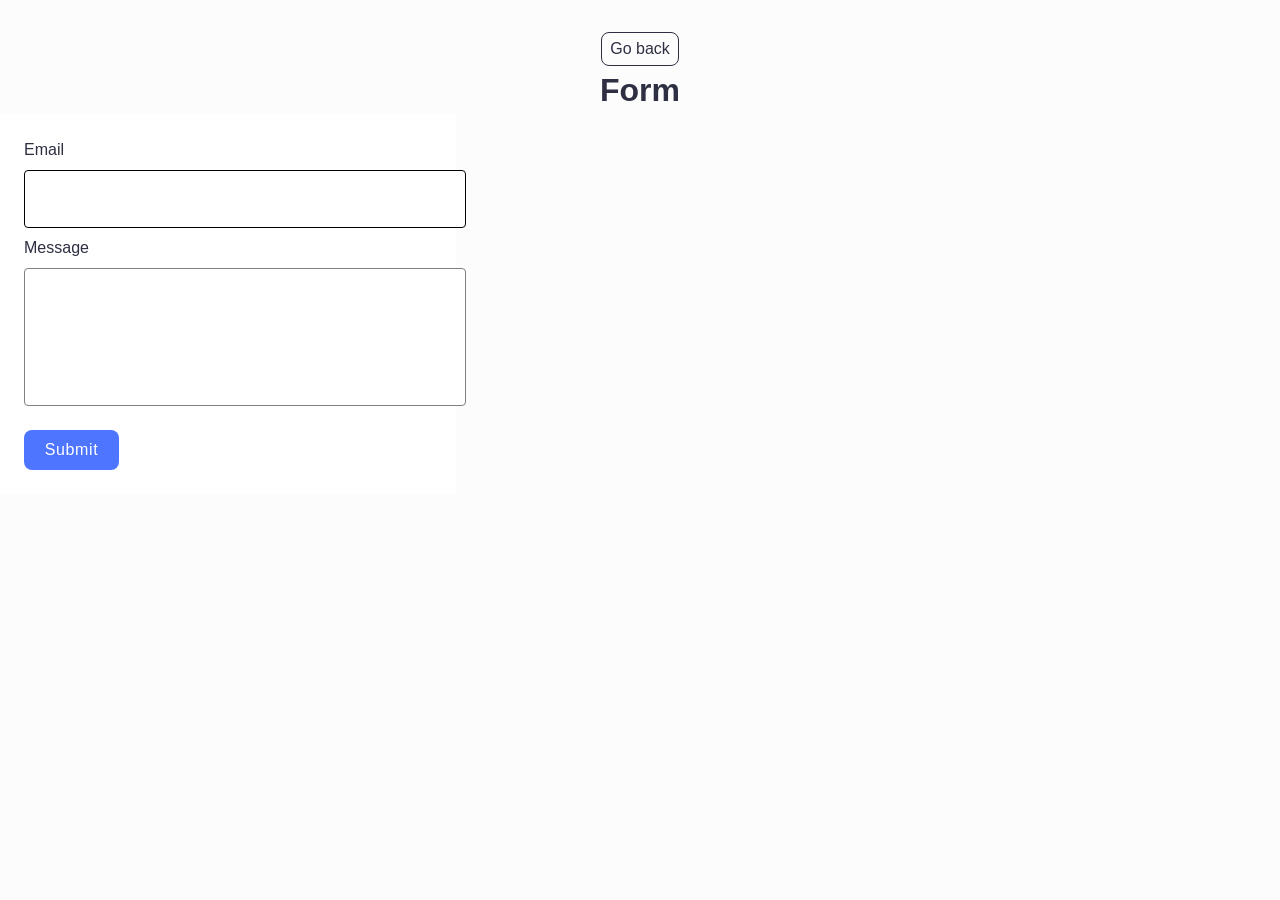
<file: src/2-form.html>
<!doctype html>
<html lang="en">
  <head>
    <meta charset="UTF-8" />
    <meta http-equiv="X-UA-Compatible" content="IE=edge" />
    <meta name="viewport" content="width=device-width, initial-scale=1.0" />
    <title><Form></Form></title>
    <link rel="stylesheet" href="./css/styles.css" />
  </head>
  <body>
    <main>
      <div class="container">
        <a class="back-link" href="./index.html">Go back</a>
        <h1 class="main-title">Form</h1>
      </div>
      <form class="feedback-form" autocomplete="off">
        <label class="feedback-label">
          Email
          <input class="feedback-input" type="email" name="email" autofocus />
        </label>
        <label class="feedback-label">
          Message
          <textarea
            class="feedback-textarea"
            name="message"
            rows="8"
          ></textarea>
        </label>
        <button class="feedback-btn" type="submit">Submit</button>
      </form>
    </main>

    <script type="module" src="./js/2-form.js"></script>
  </body>
</html>
</file>
<file: src/css/styles.css>
/**
  |============================
  | include css partials with
  | default @import url()
  |============================
*/
/* Common styles */
@import url('./reset.css');
@import url('./base.css');
@import url('./container.css');
@import url('./animations.css');

/* Sections style */
@import url('./header.css');
@import url('./badges.css');
@import url('./back-link.css');
@import url('./footer.css');

body {
  font-family: 'Montserrat', sans-serif;
  color: #2e2f42;
  background-color: #fcfcfc;
}

.gallery {
  display: flex;
  flex-wrap: wrap;
  gap: 24px;
  list-style: none;
  padding: 0;
  margin: 0 auto;
  max-width: 1128px;
}

.gallery-item {
  width: calc((100% - 48px) / 3);
}

.gallery-image {
  width: 100%;
  height: 200px;
  object-fit: cover;
  display: block;
  cursor: pointer;
  transition: transform 0.3s ease;
}

.gallery-image:hover {
  transform: scale(1.04);
}

.feedback-form {
  display: flex;
  flex-direction: column;
  align-items: flex-start;
  width: 408px;
  padding: 24px;
  gap: 8px;
  background-color: #fff;
}

.feedback-label {
  width: 100%;
  display: flex;
  flex-direction: column;
  align-items: flex-start;
  gap: 8px;
  font-size: 16px;
  line-height: 1.5;
  color: #2e2f42;
}

.feedback-input,
.feedback-textarea {
  width: 100%;
  height: 40px;
  padding: 8px 16px;
  border: 1px solid #808080;
  border-radius: 4px;
  font-size: 16px;
  line-height: 1.5;
  letter-spacing: 0.04em;
  color: #2e2f42;
  outline: none;
  transition: border-color 250ms cubic-bezier(0.4, 0, 0.2, 1);
}
.feedback-textarea {
  height: 120px;
  resize: none;
}

.feedback-input:focus,
.feedback-textarea:focus {
  border-color: #000000;
}

.feedback-btn {
  width: 95px;
  height: 40px;
  margin-top: 16px;
  background-color: #4e75ff;
  color: #fff;
  border: none;
  border-radius: 8px;
  font-weight: 500;
  font-size: 16px;
  line-height: 1.5;
  letter-spacing: 0.04em;
  cursor: pointer;
  transition: background-color 250ms cubic-bezier(0.4, 0, 0.2, 1);
}

.feedback-form button:hover {
  background-color: #6c8cff;
}
</file>
